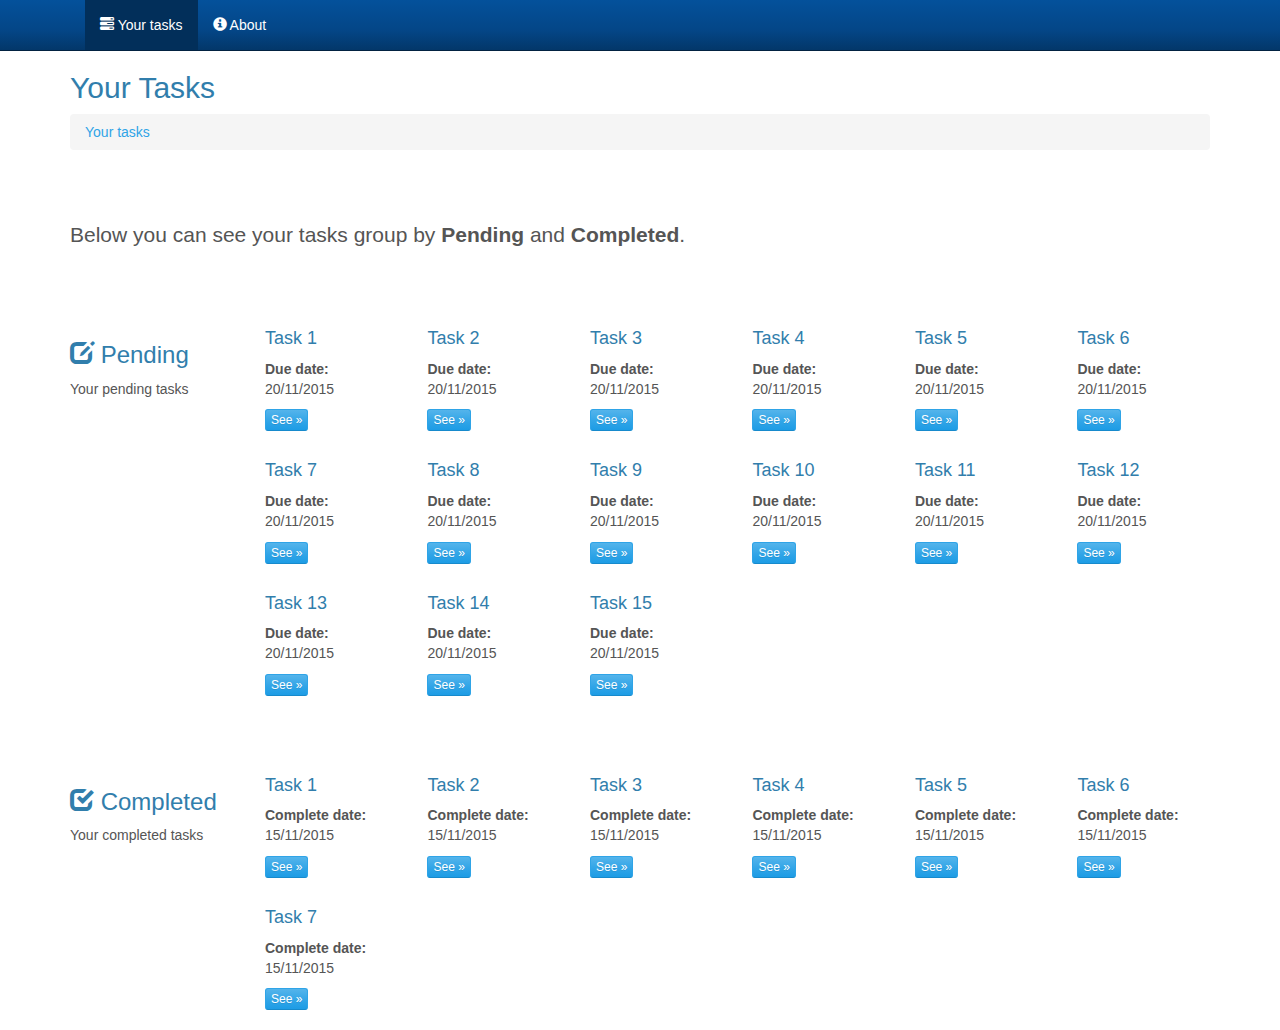
<file: tasks-site/index.html>
<!DOCTYPE html>
<html lang="en">
  <head>
    <meta charset="utf-8">
    <meta http-equiv="X-UA-Compatible" content="IE=edge">
    <meta name="viewport" content="width=device-width, initial-scale=1">
    <!-- The above 3 meta tags *must* come first in the head; any other head content must come *after* these tags -->
    <title>Tasks Site</title>

    <!-- Tasks site style -->
    <link href="css/style.css" rel="stylesheet">

    <!-- Bootstrap -->
    <link href="css/bootstrap.min.css" rel="stylesheet">

    <!-- HTML5 shim and Respond.js for IE8 support of HTML5 elements and media queries -->
    <!-- WARNING: Respond.js doesn't work if you view the page via file:// -->
    <!--[if lt IE 9]>
      <script src="https://oss.maxcdn.com/html5shiv/3.7.2/html5shiv.min.js"></script>
      <script src="https://oss.maxcdn.com/respond/1.4.2/respond.min.js"></script>
    <![endif]-->
  </head>
  <body>
    <nav class="nav navbar-inverse" role="navigation">
      <div class="container">
        <div class="navbar-header">
          <button type="button" class="navbar-toggle collapsed" data-toggle="collapse" data-target="#main_navbar" aria-expanded="false">
            <span class="sr-only">Toggle navigation</span>
            <span class="icon-bar"></span>
            <span class="icon-bar"></span>
            <span class="icon-bar"></span>
          </button>
        </div>
        <div class="collapse navbar-collapse" id="main_navbar">
          <ul class="nav navbar-nav">
            <li class="active"><a href="index.html"><span class="glyphicon glyphicon-tasks" aria-hidden="true"></span> Your tasks</a></li>
            <li><a href="about.html"><span class="glyphicon glyphicon-info-sign" aria-hidden="true"></span> About</a></li>
          </ul>
        </div>
      </div>
    </nav>

    <header>
      <div class="container">
        <div class="row">
          <div class="col-xs-12">
            <h2>Your Tasks</h2>
          </div>
        </div>
        <div class="row">
          <div class="col-xs-12">
            <ol class="breadcrumb">
              <li class="active"><a href="index.html">Your tasks</a></li>
            </ol>
          </div>
        </div>
      </div>
    </header>

    <!-- List of tasks for the current user -->
    <div class="container">
      <div class="row row-content">
        <div class="col-xs-12">
          <p class="lead">Below you can see your tasks group by <strong>Pending</strong> and <strong>Completed</strong>.</p>
        </div>
      </div>

      <!-- List of unfinished tasks -->
      <div class="row row-content">
        <div class="col-xs-12 col-sm-2">
          <h3><span class="glyphicon glyphicon-edit" aria-hidden="true"></span> Pending</h3>
          <p>Your pending tasks</p>
        </div>
        <div class="col-xs-12 col-sm-10">
          <div class="row">
            <div class="col-xs-6 col-sm-4 col-md-3 col-lg-2 task-summary">
              <h4>Task 1</h5>
              <p><strong>Due date:</strong> 20/11/2015</p>
              <p><a class="btn btn-primary btn-xs" href="task.html">See &raquo;</a></p>
            </div>
            <div class="col-xs-6 col-sm-4 col-md-3 col-lg-2 task-summary">
              <h4>Task 2</h5>
              <p><strong>Due date:</strong> 20/11/2015</p>
              <p><a class="btn btn-primary btn-xs" href="task.html">See &raquo;</a></p>
            </div>
            <div class="col-xs-6 col-sm-4 col-md-3 col-lg-2 task-summary">
              <h4>Task 3</h5>
              <p><strong>Due date:</strong> 20/11/2015</p>
              <p><a class="btn btn-primary btn-xs" href="task.html">See &raquo;</a></p>
            </div>
            <div class="col-xs-6 col-sm-4 col-md-3 col-lg-2 task-summary">
              <h4>Task 4</h5>
              <p><strong>Due date:</strong> 20/11/2015</p>
              <p><a class="btn btn-primary btn-xs" href="task.html">See &raquo;</a></p>
            </div>
            <div class="col-xs-6 col-sm-4 col-md-3 col-lg-2 task-summary">
              <h4>Task 5</h5>
              <p><strong>Due date:</strong> 20/11/2015</p>
              <p><a class="btn btn-primary btn-xs" href="task.html">See &raquo;</a></p>
            </div>
            <div class="col-xs-6 col-sm-4 col-md-3 col-lg-2 task-summary">
              <h4>Task 6</h5>
              <p><strong>Due date:</strong> 20/11/2015</p>
              <p><a class="btn btn-primary btn-xs" href="task.html">See &raquo;</a></p>
            </div>
            <div class="col-xs-6 col-sm-4 col-md-3 col-lg-2 task-summary">
              <h4>Task 7</h5>
              <p><strong>Due date:</strong> 20/11/2015</p>
              <p><a class="btn btn-primary btn-xs" href="task.html">See &raquo;</a></p>
            </div>
            <div class="col-xs-6 col-sm-4 col-md-3 col-lg-2 task-summary">
              <h4>Task 8</h5>
              <p><strong>Due date:</strong> 20/11/2015</p>
              <p><a class="btn btn-primary btn-xs" href="task.html">See &raquo;</a></p>
            </div>
            <div class="col-xs-6 col-sm-4 col-md-3 col-lg-2 task-summary">
              <h4>Task 9</h5>
              <p><strong>Due date:</strong> 20/11/2015</p>
              <p><a class="btn btn-primary btn-xs" href="task.html">See &raquo;</a></p>
            </div>
            <div class="col-xs-6 col-sm-4 col-md-3 col-lg-2 task-summary">
              <h4>Task 10</h5>
              <p><strong>Due date:</strong> 20/11/2015</p>
              <p><a class="btn btn-primary btn-xs" href="task.html">See &raquo;</a></p>
            </div>
            <div class="col-xs-6 col-sm-4 col-md-3 col-lg-2 task-summary">
              <h4>Task 11</h5>
              <p><strong>Due date:</strong> 20/11/2015</p>
              <p><a class="btn btn-primary btn-xs" href="task.html">See &raquo;</a></p>
            </div>
            <div class="col-xs-6 col-sm-4 col-md-3 col-lg-2 task-summary">
              <h4>Task 12</h5>
              <p><strong>Due date:</strong> 20/11/2015</p>
              <p><a class="btn btn-primary btn-xs" href="task.html">See &raquo;</a></p>
            </div>
            <div class="col-xs-6 col-sm-4 col-md-3 col-lg-2 task-summary">
              <h4>Task 13</h5>
              <p><strong>Due date:</strong> 20/11/2015</p>
              <p><a class="btn btn-primary btn-xs" href="task.html">See &raquo;</a></p>
            </div>
            <div class="col-xs-6 col-sm-4 col-md-3 col-lg-2 task-summary">
              <h4>Task 14</h5>
              <p><strong>Due date:</strong> 20/11/2015</p>
              <p><a class="btn btn-primary btn-xs" href="task.html">See &raquo;</a></p>
            </div>
            <div class="col-xs-6 col-sm-4 col-md-3 col-lg-2 task-summary">
              <h4>Task 15</h5>
              <p><strong>Due date:</strong> 20/11/2015</p>
              <p><a class="btn btn-primary btn-xs" href="task.html">See &raquo;</a></p>
            </div>
          </div>
        </div>
      </div>

      <!-- List of finished tasks -->
      <div class="row row-content">
        <div class="col-xs-12 col-sm-2">
          <h3><span class="glyphicon glyphicon-check" aria-hidden="true"></span> Completed</h3>
          <p>Your completed tasks</p>
        </div>
        <div class="col-xs-12 col-sm-10">
          <div class="row">
            <div class="col-xs-6 col-sm-4 col-md-3 col-lg-2 task-summary">
              <h4>Task 1</h5>
              <p><strong>Complete date:</strong> 15/11/2015</p>
              <p><a class="btn btn-primary btn-xs" href="task.html">See &raquo;</a></p>
            </div>
            <div class="col-xs-6 col-sm-4 col-md-3 col-lg-2 task-summary">
              <h4>Task 2</h5>
              <p><strong>Complete date:</strong> 15/11/2015</p>
              <p><a class="btn btn-primary btn-xs" href="task.html">See &raquo;</a></p>
            </div>
            <div class="col-xs-6 col-sm-4 col-md-3 col-lg-2 task-summary">
              <h4>Task 3</h5>
              <p><strong>Complete date:</strong> 15/11/2015</p>
              <p><a class="btn btn-primary btn-xs" href="task.html">See &raquo;</a></p>
            </div>
            <div class="col-xs-6 col-sm-4 col-md-3 col-lg-2 task-summary">
              <h4>Task 4</h5>
              <p><strong>Complete date:</strong> 15/11/2015</p>
              <p><a class="btn btn-primary btn-xs" href="task.html">See &raquo;</a></p>
            </div>
            <div class="col-xs-6 col-sm-4 col-md-3 col-lg-2 task-summary">
              <h4>Task 5</h5>
              <p><strong>Complete date:</strong> 15/11/2015</p>
              <p><a class="btn btn-primary btn-xs" href="task.html">See &raquo;</a></p>
            </div>
            <div class="col-xs-6 col-sm-4 col-md-3 col-lg-2 task-summary">
              <h4>Task 6</h5>
              <p><strong>Complete date:</strong> 15/11/2015</p>
              <p><a class="btn btn-primary btn-xs" href="task.html">See &raquo;</a></p>
            </div>
            <div class="col-xs-6 col-sm-4 col-md-3 col-lg-2 task-summary">
              <h4>Task 7</h5>
              <p><strong>Complete date:</strong> 15/11/2015</p>
              <p><a class="btn btn-primary btn-xs" href="task.html">See &raquo;</a></p>
            </div>
          </div>
        </div>
      </div>
    </div>

    <!-- jQuery (necessary for Bootstrap's JavaScript plugins) -->
    <script src="https://ajax.googleapis.com/ajax/libs/jquery/1.11.3/jquery.min.js"></script>
    <!-- Include all compiled plugins (below), or include individual files as needed -->
    <script src="js/bootstrap.min.js"></script>
  </body>
</html>
</file>
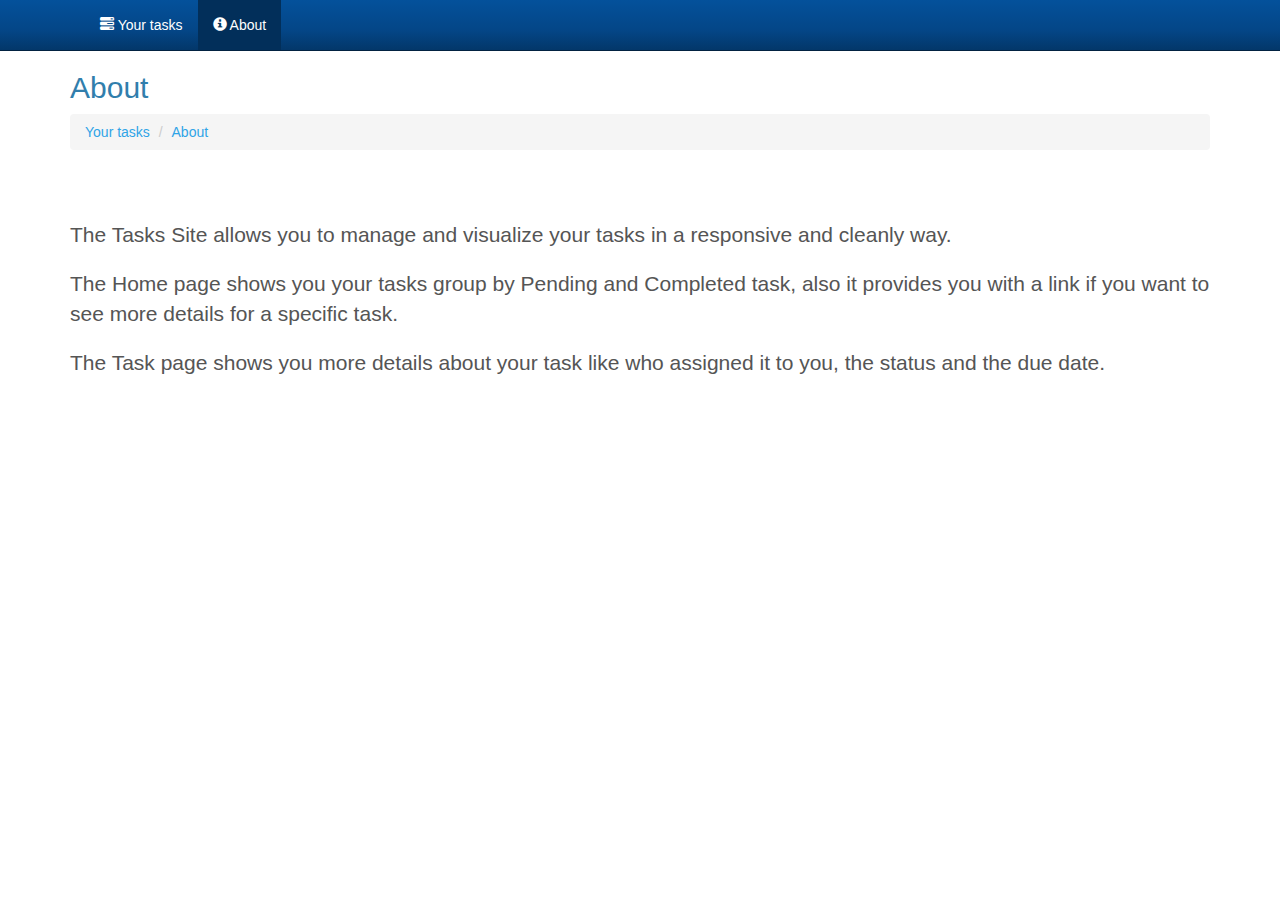
<file: tasks-site/about.html>
<!DOCTYPE html>
<html lang="en">
  <head>
    <meta charset="utf-8">
    <meta http-equiv="X-UA-Compatible" content="IE=edge">
    <meta name="viewport" content="width=device-width, initial-scale=1">
    <!-- The above 3 meta tags *must* come first in the head; any other head content must come *after* these tags -->
    <title>Tasks Site</title>

    <!-- Tasks site style -->
    <link href="css/style.css" rel="stylesheet">

    <!-- Bootstrap -->
    <link href="css/bootstrap.min.css" rel="stylesheet">

    <!-- HTML5 shim and Respond.js for IE8 support of HTML5 elements and media queries -->
    <!-- WARNING: Respond.js doesn't work if you view the page via file:// -->
    <!--[if lt IE 9]>
      <script src="https://oss.maxcdn.com/html5shiv/3.7.2/html5shiv.min.js"></script>
      <script src="https://oss.maxcdn.com/respond/1.4.2/respond.min.js"></script>
    <![endif]-->
  </head>
  <body>
    <nav class="nav navbar-inverse" role="navigation">
      <div class="container">
        <div class="navbar-header">
          <button type="button" class="navbar-toggle collapsed" data-toggle="collapse" data-target="#main_navbar" aria-expanded="false">
            <span class="sr-only">Toggle navigation</span>
            <span class="icon-bar"></span>
            <span class="icon-bar"></span>
            <span class="icon-bar"></span>
          </button>
        </div>
        <div class="collapse navbar-collapse" id="main_navbar">
          <ul class="nav navbar-nav">
            <li><a href="index.html"><span class="glyphicon glyphicon-tasks" aria-hidden="true"></span> Your tasks</a></li>
            <li class="active"><a href="about.html"><span class="glyphicon glyphicon-info-sign" aria-hidden="true"></span> About</a></li>
          </ul>
        </div>
      </div>
    </nav>

    <header>
      <div class="container">
        <div class="row">
          <div class="col-xs-12">
            <h2>About</h2>
          </div>
        </div>
        <div class="row">
          <div class="col-xs-12">
            <ol class="breadcrumb">
              <li><a href="index.html">Your tasks</a></li>
              <li class="active"><a href="about.html">About</a></li>
            </ol>
          </div>
        </div>
      </div>
    </header>

    <div class="container">
      <div class="row row-content">
        <div class="col-xs-12">
          <p class="lead">The Tasks Site allows you to manage and visualize your tasks in a responsive and cleanly way.</p>
          <p class="lead">The Home page shows you your tasks group by Pending and Completed task, also it provides you with a link if you want to see more details for a specific task.</p>
          <p class="lead">The Task page shows you more details about your task like who assigned it to you, the status and the due date.</p>
        </div>
      </div>
    </div>

    <!-- jQuery (necessary for Bootstrap's JavaScript plugins) -->
    <script src="https://ajax.googleapis.com/ajax/libs/jquery/1.11.3/jquery.min.js"></script>
    <!-- Include all compiled plugins (below), or include individual files as needed -->
    <script src="js/bootstrap.min.js"></script>
  </body>
</html>
</file>
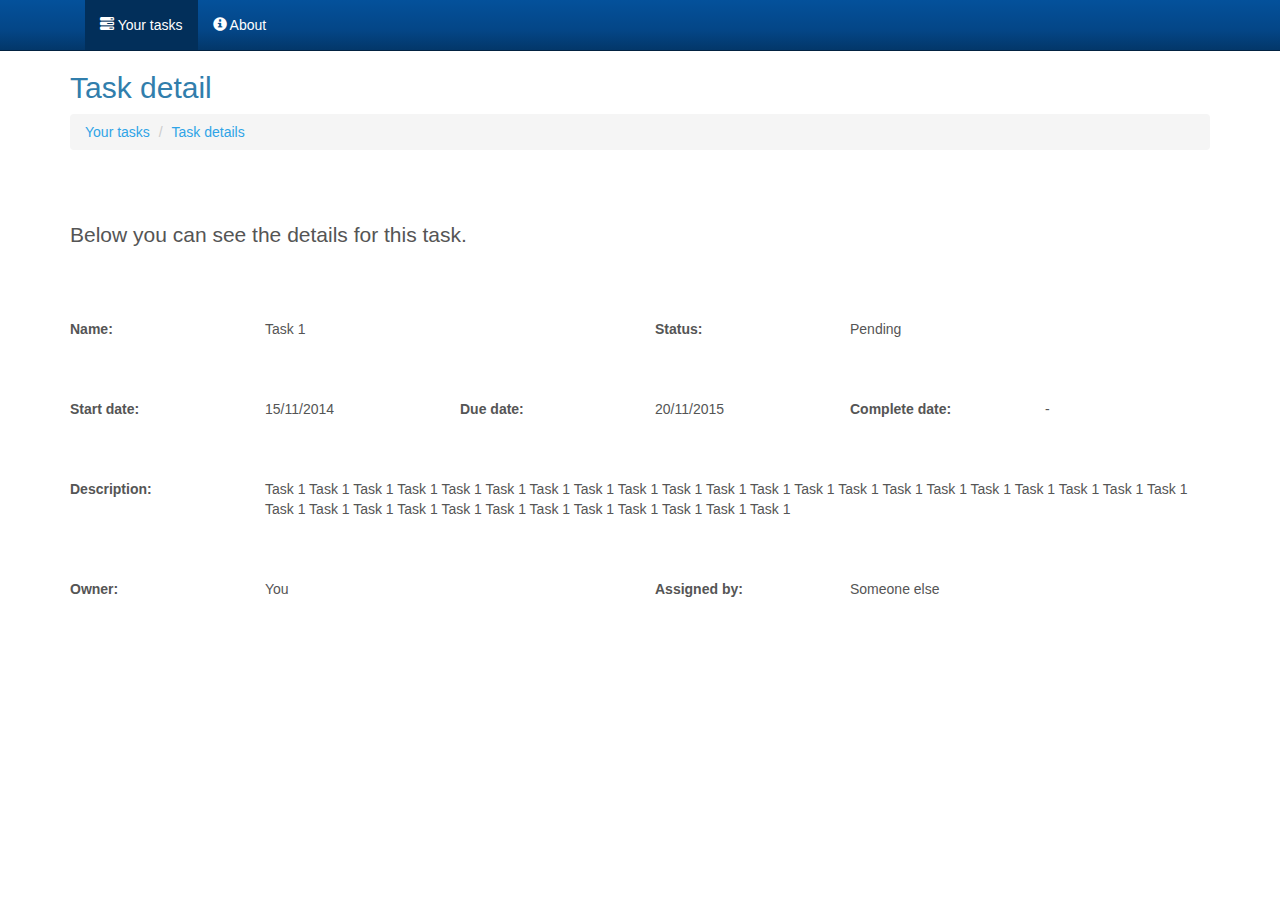
<file: tasks-site/task.html>
<!DOCTYPE html>
<html lang="en">
  <head>
    <meta charset="utf-8">
    <meta http-equiv="X-UA-Compatible" content="IE=edge">
    <meta name="viewport" content="width=device-width, initial-scale=1">
    <!-- The above 3 meta tags *must* come first in the head; any other head content must come *after* these tags -->
    <title>Tasks Site</title>

    <!-- Tasks site style -->
    <link href="css/style.css" rel="stylesheet">

    <!-- Bootstrap -->
    <link href="css/bootstrap.min.css" rel="stylesheet">

    <!-- HTML5 shim and Respond.js for IE8 support of HTML5 elements and media queries -->
    <!-- WARNING: Respond.js doesn't work if you view the page via file:// -->
    <!--[if lt IE 9]>
      <script src="https://oss.maxcdn.com/html5shiv/3.7.2/html5shiv.min.js"></script>
      <script src="https://oss.maxcdn.com/respond/1.4.2/respond.min.js"></script>
    <![endif]-->
  </head>
  <body>
    <nav class="nav navbar-inverse" role="navigation">
      <div class="container">
        <div class="navbar-header">
          <button type="button" class="navbar-toggle collapsed" data-toggle="collapse" data-target="#main_navbar" aria-expanded="false">
            <span class="sr-only">Toggle navigation</span>
            <span class="icon-bar"></span>
            <span class="icon-bar"></span>
            <span class="icon-bar"></span>
          </button>
        </div>
        <div class="collapse navbar-collapse" id="main_navbar">
          <ul class="nav navbar-nav">
            <li class="active"><a href="index.html"><span class="glyphicon glyphicon-tasks" aria-hidden="true"></span> Your tasks</a></li>
            <li><a href="about.html"><span class="glyphicon glyphicon-info-sign" aria-hidden="true"></span> About</a></li>
          </ul>
        </div>
      </div>
    </nav>

    <header>
      <div class="container">
        <div class="row">
          <div class="col-xs-12">
            <h2>Task detail</h2>
          </div>
        </div>
        <div class="row">
          <div class="col-xs-12">
            <ol class="breadcrumb">
              <li><a href="index.html">Your tasks</a></li>
              <li class="active"><a href="task.html">Task details</a></li>
            </ol>
          </div>
        </div>
      </div>
    </header>

    <div class="container">
      <div class="row row-content">
        <div class="col-xs-12">
          <p class="lead">Below you can see the details for this task.</p>
        </div>
      </div>

      <!-- Task details -->
      <div class="row row-content">
        <div class="col-xs-12 col-sm-2">
          <p><strong>Name:</strong></p>
        </div>
        <div class="col-xs-12 col-sm-4">
          <p>Task 1</p>
        </div>
        <div class="col-xs-12 col-sm-2">
          <p><strong>Status:</strong></p>
        </div>
        <div class="col-xs-12 col-sm-4">
          <p>Pending</p>
        </div>
      </div>
      <div class="row row-content">
        <div class="col-xs-12 col-sm-2">
          <p><strong>Start date:</strong></p>
        </div>
        <div class="col-xs-12 col-sm-2">
          <p>15/11/2014</p>
        </div>
        <div class="col-xs-12 col-sm-2">
          <p><strong>Due date:</strong></p>
        </div>
        <div class="col-xs-12 col-sm-2">
          <p>20/11/2015</p>
        </div>
        <div class="col-xs-12 col-sm-2">
          <p><strong>Complete date:</strong></p>
        </div>
        <div class="col-xs-12 col-sm-2">
          <p>-</p>
        </div>
      </div>
      <div class="row row-content">
        <div class="col-xs-12 col-sm-2">
          <p><strong>Description:</strong></p>
        </div>
        <div class="col-xs-12 col-sm-10">
          <p>Task 1 Task 1 Task 1 Task 1 Task 1 Task 1 Task 1 Task 1 Task 1 Task 1 Task 1 Task 1 Task 1 Task 1 Task 1 Task 1 Task 1 Task 1 Task 1 Task 1 Task 1 Task 1 Task 1 Task 1 Task 1 Task 1 Task 1 Task 1 Task 1 Task 1 Task 1 Task 1 Task 1</p>
        </div>
      </div>
      <div class="row row-content">
        <div class="col-xs-12 col-sm-2">
          <p><strong>Owner:</strong></p>
        </div>
        <div class="col-xs-12 col-sm-4">
          <p>You</p>
        </div>
        <div class="col-xs-12 col-sm-2">
          <p><strong>Assigned by:</strong></p>
        </div>
        <div class="col-xs-12 col-sm-4">
          <p>Someone else</p>
        </div>
      </div>
    </div>

    <!-- jQuery (necessary for Bootstrap's JavaScript plugins) -->
    <script src="https://ajax.googleapis.com/ajax/libs/jquery/1.11.3/jquery.min.js"></script>
    <!-- Include all compiled plugins (below), or include individual files as needed -->
    <script src="js/bootstrap.min.js"></script>
  </body>
</html>
</file>
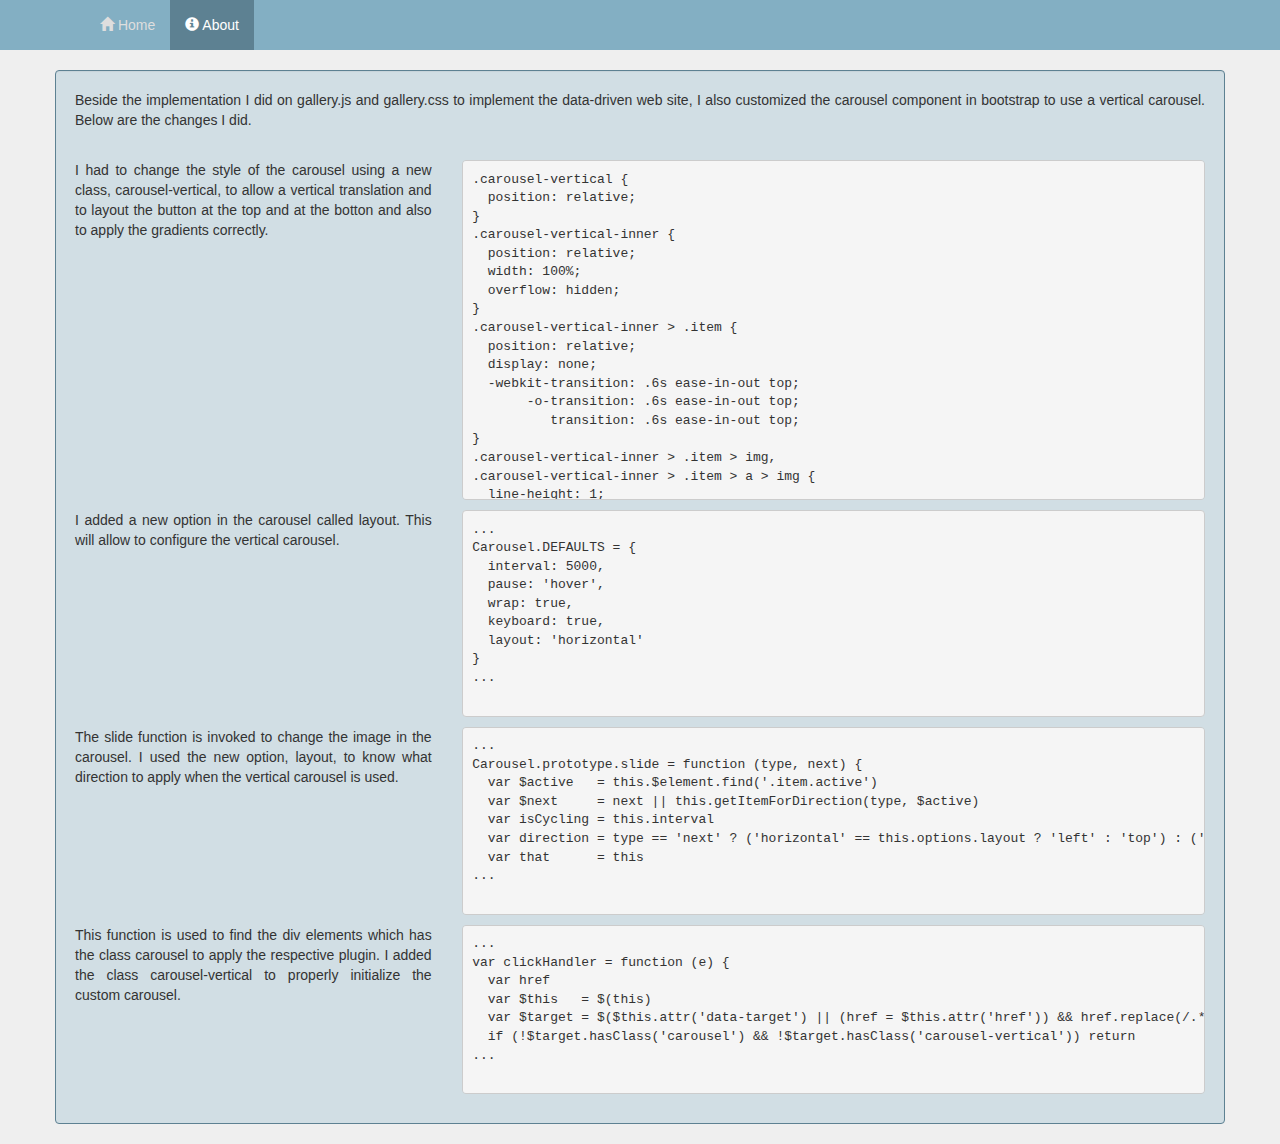
<file: vertebrates-gallery/about.html>
<!DOCTYPE html>
<html lang="en">
  <head>
    <meta charset="utf-8">
    <meta http-equiv="X-UA-Compatible" content="IE=edge">
    <meta name="viewport" content="width=device-width, initial-scale=1">
    
    <script src="js/jquery-2.1.4.min.js"></script>
    <script src="js/bootstrap-custom.js"></script>

    <link href="css/bootstrap-custom.css" rel="stylesheet">
    <link href="gallery.css" rel="stylesheet">
  </head>
  <body>
    <nav class="nav navbar-default" role="navigation">
      <div class="container">
        <div class="navbar-header">
          <button type="button" class="navbar-toggle collapsed" data-toggle="collapse" data-target="#main_navbar" aria-expanded="false">
            <span class="sr-only">Toggle navigation</span>
            <span class="icon-bar"></span>
            <span class="icon-bar"></span>
            <span class="icon-bar"></span>
          </button>
        </div>
        <div class="collapse navbar-collapse" id="main_navbar">
          <ul class="nav navbar-nav">
            <li><a href="index.html"><span class="glyphicon glyphicon-home" aria-hidden="true"></span> Home</a></li>
            <li class="active"><a href="about.html"><span class="glyphicon glyphicon-info-sign" aria-hidden="true"></span> About</a></li>
          </ul>
        </div>
      </div>
    </nav>
    <br/>
    <div class="container well">
      <div class="row">
        <div class="col-xs-12">
          <p class="text-justify">Beside the implementation I did on gallery.js and gallery.css to implement the data-driven web site, I also customized the carousel component in bootstrap to use a vertical carousel. Below are the changes I did.</p>
        </div>
      </div>
      <br/>
      <div class="row">
        <div class="col-xs-12 col-sm-4">
          <p class="text-justify">I had to change the style of the carousel using a new class, carousel-vertical, to allow a vertical translation and to layout the button at the top and at the botton and also to apply the gradients correctly.</p>
        </div>
        <div class="col-xs-12 col-sm-8">
          <pre class="pre-scrollable">
.carousel-vertical {
  position: relative;
}
.carousel-vertical-inner {
  position: relative;
  width: 100%;
  overflow: hidden;
}
.carousel-vertical-inner &gt; .item {
  position: relative;
  display: none;
  -webkit-transition: .6s ease-in-out top;
       -o-transition: .6s ease-in-out top;
          transition: .6s ease-in-out top;
}
.carousel-vertical-inner &gt; .item &gt; img,
.carousel-vertical-inner &gt; .item &gt; a &gt; img {
  line-height: 1;
}
@media all and (transform-3d), (-webkit-transform-3d) {
  .carousel-vertical-inner &gt; .item {
    -webkit-transition: -webkit-transform .6s ease-in-out;
         -o-transition:      -o-transform .6s ease-in-out;
            transition:         transform .6s ease-in-out;

    -webkit-backface-visibility: hidden;
            backface-visibility: hidden;
    -webkit-perspective: 1000px;
            perspective: 1000px;
  }
  .carousel-vertical-inner &gt; .item.next,
  .carousel-vertical-inner &gt; .item.active.bottom {
    top: 0;
    -webkit-transform: translate3d(0, 100%, 0);
            transform: translate3d(0, 100%, 0);
  }
  .carousel-vertical-inner &gt; .item.prev,
  .carousel-vertical-inner &gt; .item.active.top {
    top: 0;
    -webkit-transform: translate3d(0, -100%, 0);
            transform: translate3d(0, -100%, 0);
  }
  .carousel-vertical-inner &gt; .item.next.top,
  .carousel-vertical-inner &gt; .item.prev.bottom,
  .carousel-vertical-inner &gt; .item.active {
    top: 0;
    -webkit-transform: translate3d(0, 0, 0);
            transform: translate3d(0, 0, 0);
  }
}
.carousel-vertical-inner &gt; .active,
.carousel-vertical-inner &gt; .next,
.carousel-vertical-inner &gt; .prev {
  display: block;
}
.carousel-vertical-inner &gt; .active {
  top: 0;
}
.carousel-vertical-inner &gt; .next,
.carousel-vertical-inner &gt; .prev {
  position: absolute;
  top: 0;
  width: 100%;
}
.carousel-vertical-inner &gt; .next {
  top: 100%;
}
.carousel-vertical-inner &gt; .prev {
  top: -100%;
}
.carousel-vertical-inner &gt; .next.top,
.carousel-vertical-inner &gt; .prev.bottom {
  top: 0;
}
.carousel-vertical-inner &gt; .active.top {
  top: -100%;
}
.carousel-vertical-inner &gt; .active.bottom {
  top: 100%;
}
.carousel-vertical-control {
  position: absolute;
  top: 0;
  left: 0;
  right: 0;
  height: 15%;
  font-size: 20px;
  color: #fff;
  text-align: center;
  text-shadow: 0 1px 2px rgba(0, 0, 0, .6);
  filter: alpha(opacity=50);
  opacity: .5;
}
.carousel-vertical-control.top {
  background-image: -webkit-linear-gradient(top, rgba(0, 0, 0, .5) 0%, rgba(0, 0, 0, .0001) 100%);
  background-image:      -o-linear-gradient(top, rgba(0, 0, 0, .5) 0%, rgba(0, 0, 0, .0001) 100%);
  background-image: -webkit-gradient(linear, top left, bottom left, from(rgba(0, 0, 0, .5)), to(rgba(0, 0, 0, .0001)));
  background-image:         linear-gradient(to bottom, rgba(0, 0, 0, .5) 0%, rgba(0, 0, 0, .0001) 100%);
  filter: progid:DXImageTransform.Microsoft.gradient(startColorstr='#80000000', endColorstr='#00000000', GradientType=1);
  background-repeat: repeat-y;
}
.carousel-vertical-control.bottom {
  bottom: 0;
  top: auto;
  background-image: -webkit-linear-gradient(top, rgba(0, 0, 0, .0001) 0%, rgba(0, 0, 0, .5) 100%);
  background-image:      -o-linear-gradient(top, rgba(0, 0, 0, .0001) 0%, rgba(0, 0, 0, .5) 100%);
  background-image: -webkit-gradient(linear, top left, bottom left, from(rgba(0, 0, 0, .0001)), to(rgba(0, 0, 0, .5)));
  background-image:         linear-gradient(to bottom, rgba(0, 0, 0, .0001) 0%, rgba(0, 0, 0, .5) 100%);
  filter: progid:DXImageTransform.Microsoft.gradient(startColorstr='#00000000', endColorstr='#80000000', GradientType=1);
  background-repeat: repeat-y;
}
.carousel-vertical-control:hover,
.carousel-vertical-control:focus {
  color: #fff;
  text-decoration: none;
  filter: alpha(opacity=90);
  outline: 0;
  opacity: .9;
}
.carousel-vertical-control .icon-prev,
.carousel-vertical-control .icon-next,
.carousel-vertical-control .glyphicon-chevron-up,
.carousel-vertical-control .glyphicon-chevron-down {
  position: absolute;
  left: 50%;
  z-index: 5;
  display: inline-block;
  margin-left: -10px;
}
.carousel-vertical-control .icon-prev,
.carousel-vertical-control .glyphicon-chevron-up {
  top: 5px;
  bottom: auto;
}
.carousel-vertical-control .icon-next,
.carousel-vertical-control .glyphicon-chevron-down {
  top: auto;
  bottom: 5px;
}
.carousel-vertical-control .icon-prev,
.carousel-vertical-control .icon-next {
  width: 20px;
  height: 20px;
  font-family: serif;
  line-height: 1;
}
.carousel-vertical-control .icon-prev:before {
  content: '\2039';
}
.carousel-vertical-control .icon-next:before {
  content: '\203a';
}
.carousel-vertical-indicators {
  position: absolute;
  bottom: 10px;
  left: 50%;
  z-index: 15;
  width: 60%;
  padding-left: 0;
  margin-left: -30%;
  text-align: center;
  list-style: none;
}
.carousel-vertical-indicators li {
  display: inline-block;
  width: 10px;
  height: 10px;
  margin: 1px;
  text-indent: -999px;
  cursor: pointer;
  background-color: #000 \9;
  background-color: rgba(0, 0, 0, 0);
  border: 1px solid #fff;
  border-radius: 10px;
}
.carousel-vertical-indicators .active {
  width: 12px;
  height: 12px;
  margin: 0;
  background-color: #fff;
}
.carousel-vertical-caption {
  position: absolute;
  right: 15%;
  bottom: 20px;
  left: 15%;
  z-index: 10;
  padding-top: 20px;
  padding-bottom: 20px;
  color: #fff;
  text-align: center;
  text-shadow: 0 1px 2px rgba(0, 0, 0, .6);
}
.carousel-vertical-caption .btn {
  text-shadow: none;
}
@media screen and (min-width: 768px) {
  .carousel-vertical-control .glyphicon-chevron-up,
  .carousel-vertical-control .glyphicon-chevron-down,
  .carousel-vertical-control .icon-prev,
  .carousel-vertical-control .icon-next {
    width: 30px;
    height: 30px;
    font-size: 30px;
  }
  .carousel-vertical-control .glyphicon-chevron-up,
  .carousel-vertical-control .icon-prev {
    top: 5px;
    bottom: auto;
  }
  .carousel-vertical-control .glyphicon-chevron-down,
  .carousel-vertical-control .icon-next {
    top: auto;
    bottom: 5px;
  }
  .carousel-vertical-caption {
    right: 20%;
    left: 20%;
    padding-bottom: 30px;
  }
  .carousel-vertical-indicators {
    bottom: 20px;
  }
}
...
          </pre>
        </div>
      </div>
      <div class="row">
        <div class="col-xs-12 col-sm-4">
          <p class="text-justify">I added a new option in the carousel called layout. This will allow to configure the vertical carousel.</p>
        </div>
        <div class="col-xs-12 col-sm-8">
          <pre class="pre-scrollable">
...
Carousel.DEFAULTS = {
  interval: 5000,
  pause: 'hover',
  wrap: true,
  keyboard: true,
  layout: 'horizontal'
}
...
          </pre>
        </div>
      </div>
      <div class="row">
        <div class="col-xs-12 col-sm-4">
          <p class="text-justify">The slide function is invoked to change the image in the carousel. I used the new option, layout, to know what direction to apply when the vertical carousel is used.</p>
        </div>
        <div class="col-xs-12 col-sm-8">
          <pre class="pre-scrollable">
...
Carousel.prototype.slide = function (type, next) {
  var $active   = this.$element.find('.item.active')
  var $next     = next || this.getItemForDirection(type, $active)
  var isCycling = this.interval
  var direction = type == 'next' ? ('horizontal' == this.options.layout ? 'left' : 'top') : ('horizontal' == this.options.layout ? 'right' : 'bottom')
  var that      = this
...
          </pre>
        </div>
      </div>
      <div class="row">
        <div class="col-xs-12 col-sm-4">
          <p class="text-justify">This function is used to find the div elements which has the class carousel to apply the respective plugin. I added the class carousel-vertical to properly initialize the custom carousel.</p>
        </div>
        <div class="col-xs-12 col-sm-8">
          <pre class="pre-scrollable">
...
var clickHandler = function (e) {
  var href
  var $this   = $(this)
  var $target = $($this.attr('data-target') || (href = $this.attr('href')) && href.replace(/.*(?=#[^\s]+$)/, '')) // strip for ie7
  if (!$target.hasClass('carousel') && !$target.hasClass('carousel-vertical')) return
...
          </pre>
        </div>
      </div>
    </div>
  </body>
</html>
</file>
<file: tasks-site/css/style.css>
.row-content {
  margin-top: 50px;
}

.task-summary {
  padding-bottom: 10px;
}
</file>
<file: vertebrates-gallery/gallery.css>
body {
  background-color: #EFEFEF;
}

.page-header {
  border-bottom: 1px solid #5D8192;
}

.navbar-default .navbar-toggle:hover, .navbar-default .navbar-toggle:focus {
    background-color: #5D8192;
}
.navbar-default .navbar-toggle {
    border-color: #5D8192;
}

.navbar-default {
  background-color: #83AFC3;
  border-color: #83AFC3;
}

.navbar-default .navbar-nav > li > a {
  color: #DEDEDE;
}

.navbar-default .navbar-nav > li > a:focus, .navbar-default .navbar-nav > li > a:hover {
  color: #FFF;
}

.navbar-default .navbar-nav > .active > a, .navbar-default .navbar-nav > .active > a:hover, .navbar-default .navbar-nav > .active > a:focus {
  color: #FFF;
  background-color: #5D8192;
}

.navbar-default .navbar-toggle .icon-bar {
  background-color: #EFEFEF;
}

.jumbotron {
  background-color: #D1DEE4;
}

.well {
  background-color: #D1DEE4;
  border: 1px solid #5D8192;
}

.modal-content {
  background-color: #EFEFEF;
}

.modal-header {
  border-bottom: 1px solid #5D8192;
}
</file>
